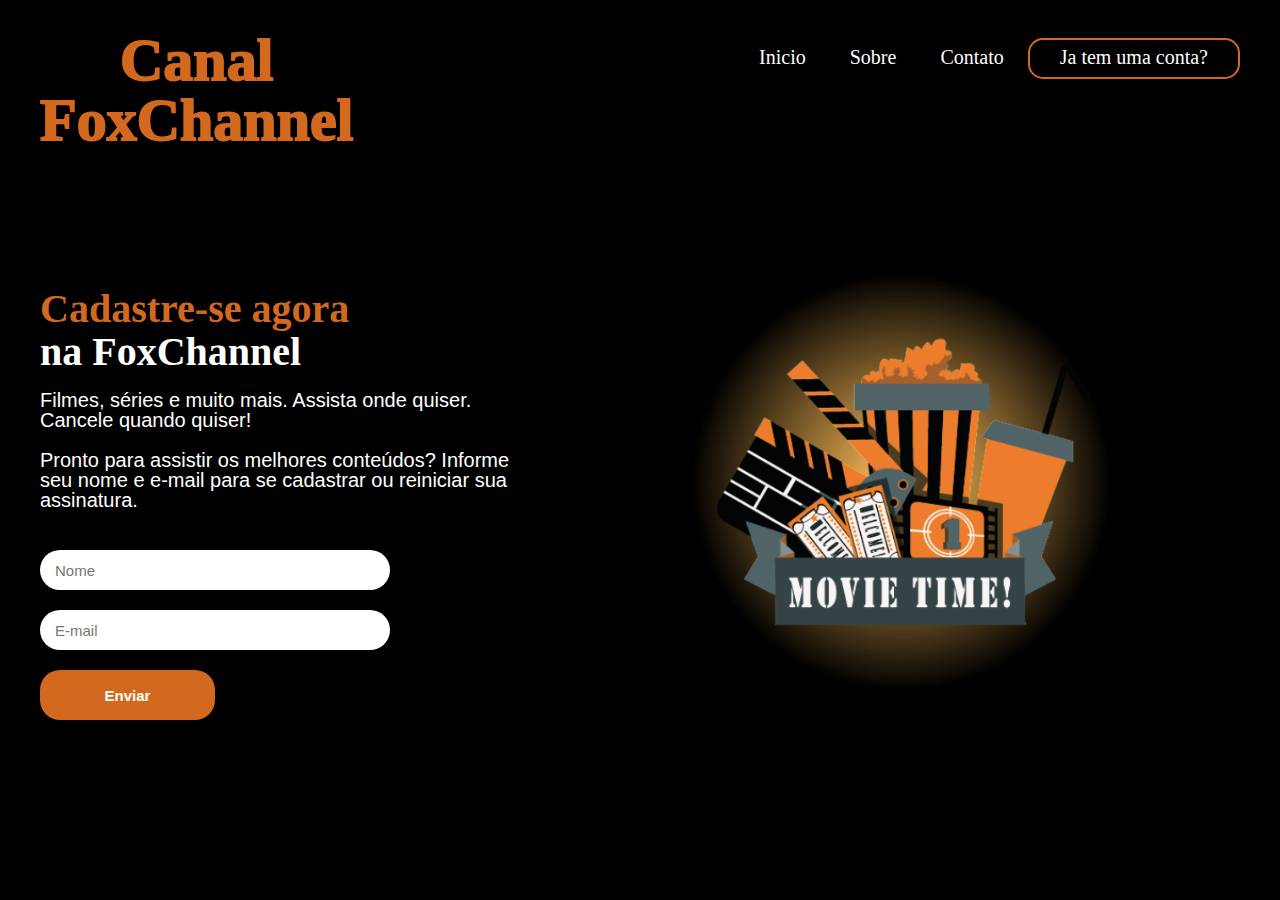
<file: Projeto LandimPage/index.html>
<!DOCTYPE html>
<html lang="pt-BR">
<head>
    <meta charset="UTF-8">
    <meta http-equiv="X-UA-Compatible" content="IE=edge">
    <meta name="viewport" content="width=device-width, initial-scale=1.0">
    <link href="style.css/style.css" rel="stylesheet">
    <link href="style.css//media.css" rel="stylesheet">
    <title>Landin Page FoxChannel</title>
</head>
<body>
    <header>
        <div id="title">
            <h1>Canal</h1>
            <h1>FoxChannel</h1>
        </div>
        <ul>
            <a href="#"><li>Inicio</li></a>
            <a href="https://github.com/maiconcarvalho1"><li>Sobre</li></a>
            <a href="#"><li>Contato</li></a>
            <a href="#" id="inscreva-se"><li>Ja tem uma conta?</li></a>
        </ul>
    </header>
    <main>
        <aside>
            <h2><span>Cadastre-se agora</span></h2>
            <h2>na FoxChannel</h2>
            <p>
                Filmes, séries e muito mais. Assista onde quiser. Cancele quando quiser!  
            </p>
            <p>Pronto para assistir os melhores conteúdos? Informe seu nome e e-mail para se cadastrar ou reiniciar sua assinatura.</p>
            <form>
                <input type="text" placeholder="Nome">
                <input type="e-mail" placeholder="E-mail">
                <input type="submit" value="Enviar">
            </form>
        </aside>
        <article>
            <img class="imagemfilmes" src="style.css/conponents/imgmovie.png" alt="foto de uma raposa/pngegg.com">
        </article>
    </main>
</body>
</html>
</file>
<file: Projeto LandimPage/style.css/style.css>
body {
    background-color: rgb(00,00,00);
    color:white;
    font-family: 'Times New Roman', Times, serif;
    max-width: 1200px;  /*mantem os elementos em harmonia em caso de zoom maior ou menor*/
    margin:0 auto;  /* site vai ficar centralizada em caso de uma tela maior */
    padding: 10px; /*margem entre o conteúdo e as bordas*/
}
header{
    display: flex;
    flex-direction: row;   /*coloca lado a lado os elementos que estão dentro do header*/
    justify-content: space-between;/* vai criar um espaço entre as divs...não os elementos*/
    /* align-items: center; centralizar os elementos */
}
#title{
    color: rgb(210,105,30); ;
    text-align: center;
    font-size: 30px;
    flex-direction: column; /* mantem fixa na mesma coluna dos elementos abaixo e acima*/ 
    line-height: 20px;/*aproximou os elementos Marketing e Criativo, reduziu distância da linha*/
}
li{
    font-size: 20px;
    display: inline-block;/*todos os elementos do menu vão ficar um ao lado do outro*/
    margin: 20px; /*dar uma pequena margem nos elementos da caixa,( não na div toda(ul))*/
}
#inscreva-se{
    border: 2px solid rgb(210,105,30); /* formato do botão*/
    padding: 10px; /*margem entre a linha da borda e a frase "ja tem uma conta?"*/
    border-radius: 15px; /*borda arredondada*/
    /* transition: 0.3s all; efeito de transição do botão ao passar o mouse */
}
#inscreva-se:hover{
    background-color:  rgb(210,105,30);
    color: white;
}

a{
    color: white;   /*cor das palavras do menu é branca, mas tranforma conforme abaixo*/
}
a:hover {
    color:rgb(210,105,30); /*cor que vai ficar ao passar o mouse*/
    transition: 0.3s all;
}
h1{
    font-weight: 1000;/* afina a letra da fonte*/
}
h2{
    font-size: 40px; /* aumento o tamanho da font*/
    line-height: 10px; /* aproximo os elementos */
    font-family: Franklin Gothic;
}
main{
    display: flex;/**/
    flex-direction: row;  /* vai deixar os elementos um ao lado do outro/ o caso, a foto ao lado dos outros elementos*/
    margin-top: 100px;  /* vai dar uma distância entre o cabeçalho e o corpo da page.*/
}
span{
    color: rgb(210,105,30);/* vai transformar o texto que esta dentro da tag span na cor desejada*/
}
p{
    font-size: 20px;
    line-height: 20px; /*um espaço entre os elementos*/
    max-width: 500px;/* faz o parágrafo te uma largura máxima de 500pixels*/
    font-family:Helvetica;/* font da preferência*/
}
form [type="submit"]{ /* toda mudança feita aqui só vai valer para o botão tipo "submit"*/
    height: 50px; /*altura*/
    width: 50%; /*largura 50% do pai "form"*/
    background-color: rgb(210,105,30) ; /*cor do botão*/
    color: white;/*fonte com a cor brancas*/
    font-weight: bold;/*intensidade da fonte*/
}
form [type="submit"]:hover{ /*aplica o efeito de transformação no botão enviar(submit)*/
    cursor: pointer;/*aparece a mãozinha quando passa p mouse*/
}
form{
    display: flex; /*para poder manipular as colunas do formulário*/
    flex-direction: column; /* alinhar os itens do formuláro um em baixo do outro,como colunas*/
    width: 70%; /*ajustando o tamanho que quero dos quadros do formuário;*/
}
input{
    margin-top: 20px;/*da um espaço entre os elementos inputs*/
    height: 10px;/*altura da aixa do formulário*/
    padding: 15px; /*bordas internas*/
    border-radius:  20px ;/*arrendondar as bordas*/
    border:none; /*tirar a borda abaixo que vem automáticamente*/
    font-size: 15px;/* aumentar a letra*/
}
.imagemfilmes{
    margin: 0 0 0 150px; /*configuração da img/foto*/
    width: 65%;

    transform: translate(0px);/*a animação vai inicar no eixo zeero, onde ela esta*/
    animation: float 5s ease-in-out infinite;/*vai animar em um intervalo de 6seg. para sempre*/
}
@keyframes float {/*vou chamar a animação chamada float através do keyframes para configurar a animação*/
    0% {
        transform: translateY(0px); /* a animação vai começar no eixo zero*/
    }
    50%{
        transform: translateY(-30px);/* se deslocar para cima 50pixels*/
    }
    100% {
        transform: translateY(0px);/* e depois voltar para seu eixo de origem(eixo 0)*/
    }
}
</file>
<file: Projeto LandimPage/style.css/media.css>
@media screen and (max-width: 760px){ /*quando a tela chegar abaixo de 760px ele vai aplicar toda a estilização que eu programei aqui para mobile*/ 
    header{
        flex-direction: column; /* os itens do cabeçalho se alinharão em colunas e não mais em linha*/
    }
    main{
        flex-direction: column; /*mesma aplicação do header*/
    }
    h2{
        text-align: center;
        font-size: 38px;/*reduzindo o tamanho da fonte*/
    }
    form{
        margin: 0 auto;/* centraliza o formulário*/
        width:100%; /* ocupa 100% do espaço da coluna no mobile*/
    }
    input{
        align-self: center;
    }
    img{
        display: none;/* a imagem vai desapareer na versão mobile, mas pode manter s preferir apenas reduzir seu tamanho */
    }
    ul{
        text-align: center;/*alinhar toda a lista no eio da tela*/
        padding: 0px;
    }

}
</file>
